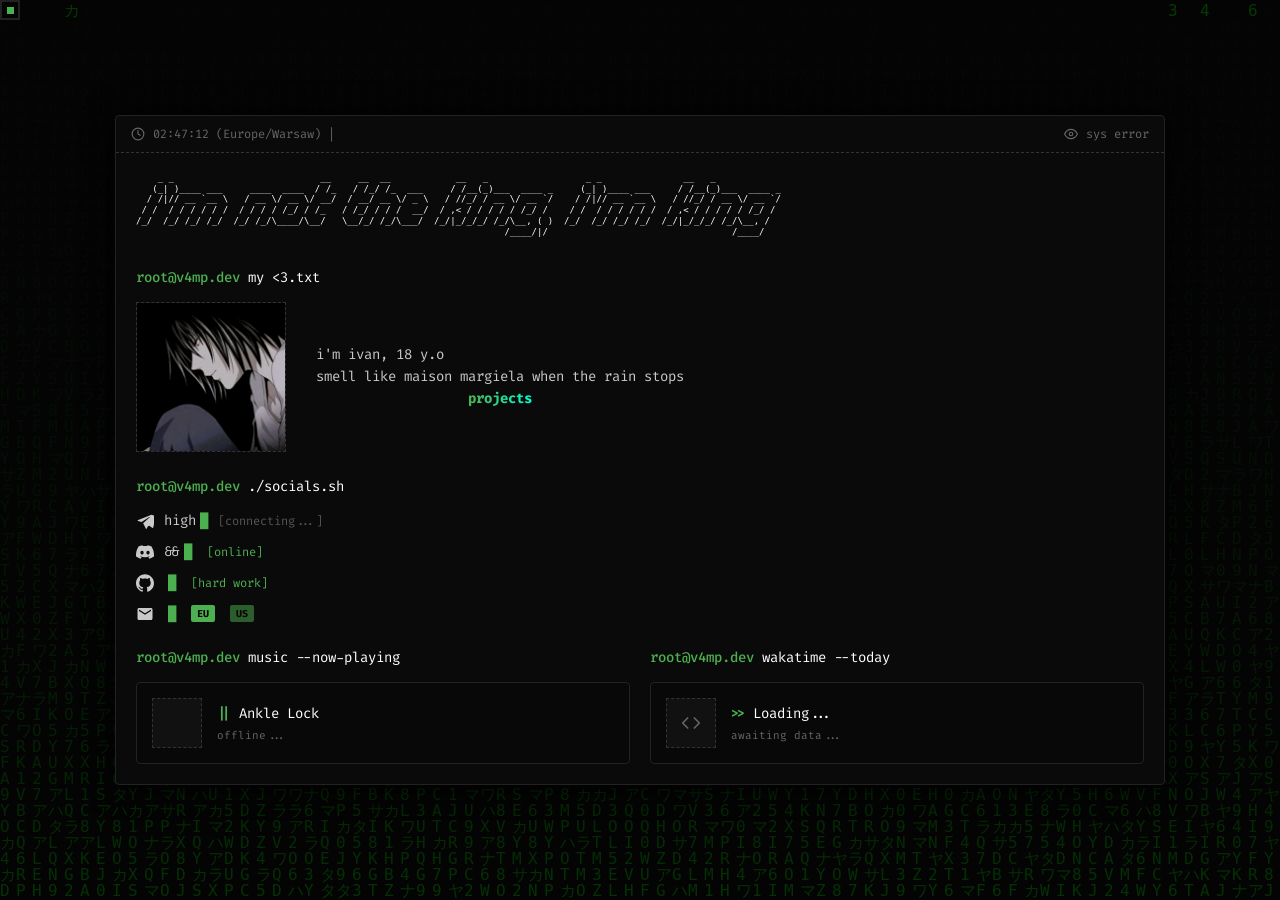
<file: index.html>
<!DOCTYPE html>
<html lang="en">
<head>
    <meta charset="UTF-8">
    <meta name="viewport" content="width=device-width, initial-scale=1.0">
    <title>@v4mp:~</title>
    <link rel="stylesheet" href="style.css">
    <link rel="icon" type="image/png" href="logo.png?v=2">
</head>
<body>
    <canvas id="matrix"></canvas>
    
    <div class="terminal-window">
        <div class="terminal-header">
            <div class="header-item">
                <svg xmlns="http://www.w3.org/2000/svg" width="14" height="14" viewBox="0 0 24 24" fill="none" stroke="currentColor" stroke-width="2" stroke-linecap="round" stroke-linejoin="round">
                    <circle cx="12" cy="12" r="10"></circle>
                    <polyline points="12 6 12 12 16 14"></polyline>
                </svg>
                <span id="clock">00:00:00 (Europe/Warsaw) |</span>
            </div>
            
            <div class="header-item views">
                <svg xmlns="http://www.w3.org/2000/svg" width="14" height="14" viewBox="0 0 24 24" fill="none" stroke="currentColor" stroke-width="2" stroke-linecap="round" stroke-linejoin="round">
                    <path d="M1 12s4-8 11-8 11 8 11 8-4 8-11 8-11-8-11-8z"></path>
                    <circle cx="12" cy="12" r="3"></circle>
                </svg>
                <span id="view-count">...</span>
            </div>
        </div>

        <div class="terminal-body">

            <pre class="ascii-art">
    _ _                           __     __  __            __   _                  _ _               __   _            
   (_| )____ ___     ____  ____  / /_   / /_/ /_  ___     / /__(_)___  ____ _     (_| )____ ___     / /__(_)___  ____ _
  / /|// __ `__ \   / __ \/ __ \/ __/  / __/ __ \/ _ \   / //_/ / __ \/ __ `/    / /|// __ `__ \   / //_/ / __ \/ __ `/
 / /  / / / / / /  / / / / /_/ / /_   / /_/ / / /  __/  / ,< / / / / / /_/ /    / /  / / / / / /  / ,< / / / / / /_/ / 
/_/  /_/ /_/ /_/  /_/ /_/\____/\__/   \__/_/ /_/\___/  /_/|_/_/_/ /_/\__, ( )  /_/  /_/ /_/ /_/  /_/|_/_/_/ /_/\__, /  
                                                                    /____/|/                                  /____/   
            </pre>
            
            <div class="command-line">
                <span class="prompt">root@v4mp.dev</span> <span class="command">my <3.txt</span>
            </div> 
            
            <div class="info-block">
                <div class="image-placeholder">
                    <img src="avatar.png" alt="my profile picture">
                </div>
                <div class="bio-text">
                    i'm ivan, 18 y.o<br>
                    smell like maison margiela when the rain stops<br> 
                    <a href="projects.html" class="projects-title-link">projects</a> 
                </div>
            </div>
            <div class="command-line mt-40">
                <span class="prompt">root@v4mp.dev</span> <span class="command">./socials.sh</span>
            </div>

            <ul class="social-links">
                <li>
                    <a href="https://t.me/fuck4g" target="_blank">
                        <svg xmlns="http://www.w3.org/2000/svg" width="18" height="18" viewBox="0 0 24 24" fill="currentColor">
                            <path d="M20.665 3.717l-17.73 6.837c-1.21.486-1.203 1.161-.222 1.462l4.552 1.42l10.532-6.645c.498-.303.953-.14.579.192l-8.533 7.701h-.002l.002.001l-.122 1.715c.179.035.355.067.531.097l.005-.002l.005.002l2.733 5.447c.202.4.404.8.606 1.2c.202-.4.404-.8.606-1.2l1.55-2.699c.688-.328 1.377-.657 2.065-.985l3.638 2.686c.838.462 1.441.227 1.65-.776l2.991-14.085c.306-1.23-.468-1.797-1.603-1.267z"/>
                        </svg>
                        <span class="type-text">high-tier student</span>
                        <span class="status-online" id="tg-status">[connecting...]</span>
                    </a>
                </li>

                <li>
                    <a href="https://discord.gg/RKdfckR8" target="_blank">
                        <svg xmlns="http://www.w3.org/2000/svg" width="18" height="18" viewBox="0 0 24 24" fill="currentColor">
                            <path d="M20.317 4.37a19.791 19.791 0 0 0-4.885-1.515.074.074 0 0 0-.079.037c-.21.375-.444.864-.608 1.25a18.27 18.27 0 0 0-5.487 0 12.64 12.64 0 0 0-.617-1.25.077.077 0 0 0-.079-.037A19.736 19.736 0 0 0 3.677 4.37a.07.07 0 0 0-.032.027C.533 9.046-.32 13.58.099 18.057a.082.082 0 0 0 .031.057 19.9 19.9 0 0 0 5.993 3.03a.078.078 0 0 0 .084-.028 14.09 14.09 0 0 0 1.226-1.994.076.076 0 0 0-.041-.106 13.107 13.107 0 0 1-1.872-.892.077.077 0 0 1-.008-.128 10.2 10.2 0 0 0 .372-.292.074.074 0 0 1 .077-.01c3.928 1.793 8.18 1.793 12.062 0a.074.074 0 0 1 .078.01c.12.098.246.198.373.292a.077.077 0 0 1-.006.128 12.299 12.299 0 0 1-1.873.892.077.077 0 0 0-.041.106c.36.698.772 1.362 1.225 1.993a.076.076 0 0 0 .084.028 19.839 19.839 0 0 0 6.002-3.03.077.077 0 0 0 .032-.054c.5-5.177-.838-9.674-3.549-13.66a.061.061 0 0 0-.031-.03zM8.02 15.331c-1.18 0-2.157-1.085-2.157-2.419 0-1.333.956-2.419 2.157-2.419 1.21 0 2.176 1.085 2.176 2.419 0 1.333-.966 2.419-2.176 2.419zm7.975 0c-1.18 0-2.157-1.085-2.157-2.419 0-1.333.955-2.419 2.157-2.419 1.21 0 2.176 1.085 2.176 2.419 0 1.333-.966 2.419-2.176 2.419z"/>
                        </svg>
                        <span class="type-text">&&;:/-902</span>
                        <span id="discord-status" class="status-online">[online]</span>
                    </a>
                    <div id="discord-activity" class="discord-activity"></div>
                </li>

                <li>
                    <a href="https://github.com/xyp9r" target="_blank">
                        <svg xmlns="http://www.w3.org/2000/svg" width="18" height="18" viewBox="0 0 24 24" fill="currentColor">
                            <path d="M12 .297c-6.63 0-12 5.373-12 12 0 5.303 3.438 9.8 8.205 11.385.6.113.82-.258.82-.577 0-.285-.01-1.04-.015-2.04-3.338.724-4.042-1.61-4.042-1.61C4.422 18.07 3.633 17.7 3.633 17.7c-1.087-.744.084-.729.084-.729 1.205.084 1.838 1.236 1.838 1.236 1.07 1.835 2.809 1.305 3.495.998.108-.776.417-1.305.76-1.605-2.665-.3-5.466-1.332-5.466-5.93 0-1.31.465-2.38 1.235-3.22-.135-.303-.54-1.523.105-3.176 0 0 1.005-.322 3.3 1.23.96-.267 1.98-.399 3-.405 1.02.006 2.04.138 3 .405 2.28-1.552 3.285-1.23 3.285-1.23.645 1.653.24 2.873.12 3.176.765.84 1.23 1.91 1.23 3.22 0 4.61-2.805 5.625-5.475 5.92.42.36.81 1.096.81 2.22 0 1.606-.015 2.896-.015 3.286 0 .315.21.69.825.57C20.565 22.092 24 17.592 24 12.297c0-6.627-5.373-12-12-12"/>
                        </svg>
                        <span class="type-text">xyp9r</span>
                        <span class="status-online-fake">[hard work]</span>
                    </a>
                </li>

                <li> 
                    <a href="mailto:sirenko.ivan77@gmail.com" id="email-link">
                        <svg xmlns="http://www.w3.org/2000/svg" width="18" height="18" viewBox="0 0 24 24" fill="currentColor">
                           <path d="M20 4H4c-1.1 0-1.99.9-1.99 2L2 18c0 1.1.9 2 2 2h16c1.1 0 2-.9 2-2V6c0-1.1-.9-2-2-2zm0 4l-8 5-8-5V6l8 5 8-5v2z"/>
                        </svg>
                        <span id="email-text" class="type-text">i@v4mp.eu</span>
                        <span class="badge" id="badge-eu" onclick="switchEmail('eu', event)">eu</span>
                        <span class="badge" id="badge-us" style="opacity: 0.5;" onclick="switchEmail('us', event)">us</span>
                    </a>
                </li>
            </ul>

            <div class="status-blocks mt-40">
                
                <div class="status-panel">
                    <div class="command-line">
                        <span class="prompt">root@v4mp.dev</span> <span class="command">music --now-playing</span>
                    </div>
                    
                    <div class="panel-box">
                        <div class="album-cover"></div>
                        <div class="track-info">
                            <div class="track-name">
                                <span class="green-bars">||</span> Ankle Lock
                            </div>
                            <div class="track-artist">
                                by Lancey Foux, Fimiguerrero...
                            </div>
                        </div>
                    </div>
                </div>

                <div class="status-panel">
                    <div class="command-line">
                        <span class="prompt">root@v4mp.dev</span> <span class="command">wakatime --today</span>
                    </div>
                    
                    <div class="panel-box">
                        <div class="wakatime-icon">
                            <svg xmlns="http://www.w3.org/2000/svg" width="20" height="20" viewBox="0 0 24 24" fill="none" stroke="currentColor" stroke-width="2" stroke-linecap="round" stroke-linejoin="round">
                                <polyline points="16 18 22 12 16 6"></polyline>
                                <polyline points="8 6 2 12 8 18"></polyline>
                            </svg>
                        </div>
                        <div class="wakatime-info">
                            <div class="waka-time">
                                <span class="green-bars">>></span> <span id="waka-hours">Loading...</span>
                            </div>
                            <div class="waka-lang" id="waka-languages">
                                awaiting data...
                            </div>
                        </div>
                    </div>
                </div>

            </div>
            <div id="custom-menu" class="custom-menu">
                <div class="menu-header">
                    <span class="prompt">root@v4mp.dev</span> :~$ context-menu </div>
                    <ul class="menu-list">
                        <li onclick="menuAction('copy')" id="menu-copy"><span class="green-arrow">▶</span> Copy</li>
                        <li onclick="menuAction('selectAll')"><span class="green-arrow">▶</span> Select all</li>
                        <li onclick="menuAction('reload')"><span class="green-arrow">▶</span> Reload</li>
                    </ul>
                    <div class="menu-footer">
                        ESC | Close
                    </div>
                </div>
     <script src="script.js"></script>
     <script src="magic.js"></script>                                        
</body>
</html>
</file>
<file: style.css>
/* ---	 1. ШРИФТ И СБРОС МУСОРА --- */
/* Подключаем хакерский моноширинный шрифт Fira Code от Google */
@import url('https://fonts.googleapis.com/css2?family=Fira+Code:wght@400;500&display=swap');

* {
	margin: 0;
	padding: 0;
	box-sizing: border-box;
	cursor: none !important;
}

/* --- 2. ГЛАВНЫЙ ФОН ---*/
body {
	background-color: #050505; /* Глубокий черный */
	color: #c9c9c9; /* Тускло белый текст, чтобы не резало глаза */
	font-family: 'Fira Code', monospace; /* Применяем шрифт ко всему */

	/* ставим терминал по центру */
	display: flex;
	justify-content: center;
	align-items: center;
	min-height: 100vh;
}

a, .email-btn, .menu-list li {
	cursor: pointer;
}

/* эффект матрицы */

#matrix {
	position: fixed;
	top: 0;
	left: 0;
	width: 100vw;
	height: 100vh;
	z-index: -1;
	opacity: 0.20;
	pointer-events: none;
}

/* --- 3. сама коробка терминала ---*/
.terminal-window {
	width: 95%;
	max-width: 1050px; /* Ограничиваем ширину */
	background-color: #0a0a0a; /* цвет суть светлее фона */
	border: 1px solid #222; /* строгая едва заметная рамка */
	border-radius: 4px; /* чуть скругляем углы */
	box-shadow: 0 0 30px rgba(0, 0, 0, 0.9); /* жесткая тень возле окна */
}

/* --- 4. ВЕРХНЯЯ ПАРЕЛЬ (ЧАСЫ И ГЛАЗ) ---*/
.terminal-header {
	display: flex;
	justify-content: space-between; /* Часы влево глаз вправо*/
	padding: 10px 15px;
	border-bottom: 1px dashed #333; /* панковская линия снизу */
	font-size: 12px;
	color: #666;
}

.header-item {
	display: flex;
	align-items: center;
	gap: 8px;
}

/* --- 5. ВНУТРЯНКА И ТЕКСТ --- */
.terminal-body {
	padding: 20px;
}

/* мой огромный текст */
.ascii-art {
	color: #fff;
	font-size: 9px;
	line-height: 1.2;
	margin-bottom: 20px;
	overflow-x: auto;
}

.command-line {
	margin-bottom: 15px;
	font-size: 14px;
}

.prompt {
	color: #4caf50;
	font-weight: 500;
}

.command {
	color: #fff;
}

/* --- 6. БЛОК С ФОТКОЙ И БИО --- */
.info-block {
	display: flex;
	gap: 30px;
	align-items: center;
}

.image-placeholder {
	width: 150px;
	height: 150px;
	background-color: #111;
	border: 1px dashed #333;
	display: flex;
	justify-content: center;
	align-items: center;
	font-size: 10px;
	color: #444;
	overflow: hidden;
	flex-shring: 0;
}

.image-placeholder img {
	width: 100%;
	height: 100%;
	object-fit: cover;
	filter: grayscale(30%) contrast(110%);
	transition: all 0.3s ease;
}

.image-placeholder img:hover {
	filter: grayscale(0%) contrast(100%);
}

.bio-text {
	line-height: 1.6;
	font-size: 14px;
}

.projects-title-link {
	display: block; /* Превращаем ссылку в отдельный блок, чтобы на новую строку */
	width: fit-content;
	margin: 0px auto 0;
	font-size: 14px;
	font-weight: bold;
	text-decoration: none;

	/* Градиент */
	background: linear-gradient(270deg, #4caf50, #00ffcc, #4caf50);
	background-size: 200% 200%;
	-webkit-background-clip: text;
	-webkit-text-fill-color: transparent;
	animation: gradientGlow 3s ease infinite;

	/* плавность при наведении */
	transition: transform 0.2s ease, filter 0.2s ease;
}

.projects-title-link:hover {
	transform: scale(1.05);
	filther: drop-shadow(0 0 5px rgba(76, 175, 80, 0.5));
}

@keyframes gradientGlow {
	0% { background-position: 0% 50%; }
	50% { background-position: 100% 0%; }
	100% { background-position: 0% 50%; }
}

/* --- 7. СОЦИАЛЬНЫЕ СЕТИ ---*/

.mt-40 {
	margin-top: 25px;
}

.social-links {
	list-style: none; /* Убираем уебищные точки */
	display: flex;
	flex-direction: column;
	gap: 12px;
}

.social-links a {
	text-decoration: none; /* убираем подчеркивание */
	color: #c9c9c9;
	display: flex;
	align-items: center;
	gap: 10px;
	font-size: 14px;
	transition: all 0.2s ease; /* Плавная анимация при наведении */
	width: fit-content;
}

.social-links a:hover {
	color: #fff;
	text-shadow: 0 0 8px rgba(255, 255, 255, 0.4); /* легкое свечение */
}

.status-online {
	color: #4caf50;
	font-size: 12px;
	margin-left: 5px;
}

#discord-status {
	font-size: 12px !important;
	margin-left: 5px;
	font-weight: normal;
	transition: color 0.3s ease;
}

.discord-activity {
	display: none;
	font-size: 11px;
	color: #888;
	margin-top: 5px;
	margin-left: 28px;
}

.discord-activity .green-arrow {
	color: #4caf50;
	margin-right: 4px;
	font-size: 9px;
}

.status-online-fake {
	color: #4caf50;
	font-size: 12px;
	margin-left: 5px;
}

.badge {
	background-color: #4caf50;
	color: #000;
	padding: 2px 6px;
	border-radius: 2px;
	font-size: 10px;
	font-weight: bold;
	margin-left: 5px;
	text-transform: uppercase;
	transition: opacity 0.3s ease;
}

.badge:hover {
	opacity: 0.8 !important;
}

/* --- 8. БЛОКИ СПОТИФАЙ И АКТИВНОСТЬ --- */
.status-blocks {
	display: flex;
	gap: 20px;
	width: 100%;
}

.status-panel {
	flex: 1;
	display: flex;
	flex-direction: column;
}

/* Рамочки внутри блоков */
.panel-box {
	border: 1px solid #222;
	border-radius: 4px;
	padding: 15px;
	display: flex;
	align-items: center;
	gap: 15px;
	background-color: #080808;
	min-height: 80px;
}

/* Квадрат для обложки трека */
.album-cover, .game-cover {
	width: 50px;
	height: 50px;
	background-color: #111;
	border: 1px dashed #333;
	flex-shrink: 0;
}

.track-info {
	display: flex;
	flex-direction: column;
	gap: 5px;
}

.track-name {
	color: #fff;
	font-size: 14px;
	display: flex;
	align-items: center;
	gap: 8px;
}

.green-bars {
	color: #4caf50;
	font-weight: bold;
	font-size: 12px;
}

.track-artist {
	color: #666;
	font-size: 11px;
}

.game.info {
	color: #666;
	font-size: 13px;
}

/* --- 9. АНИМАЦИИ И СПОТИФАЙ --- */
.album-cover {
	background-size: cover;
	background-position: center;
	border: 1px dashed #333;
}

/* Анимация пульсации для играющего трека */
@keyframes blink {
	0%, 100% { opacity: 1; }
	50% { opacity: 0.3; }
}

.is-playing .green-bars {
	color: #4caf50;
	animation: blink 1.2s infinite;
}

.is-paused .green-bars {
	color: #555;
	animation: none;
}

/* --- 10. WAKATIME БЛОК --- */

.wakatime-icon {
	width: 50px;
	height: 50px;
	background-color: #111;
	border: 1px dashed #333;
	flex-shrink: 0;
	display: flex;
	justify-content: center;
	align-items: center;
	color: #666;
	transition: all 0.5s ease; 
}

.wakatime-icon.active-mode {
	color: #4caf50;
	border-color: #4caf50;
	box-shadow: 0 0 15px rbga(76, 175, 80, 0.4);
	background-color: rgba(76, 175, 80, 0.05);
}

.wakatime-info {
	display: flex;
	flex-direction: column;
	gap: 5px;
}

.waka-time {
	color: #fff;
	font-size: 14px;
	display: flex;
	align-items: center;
	gap: 8px;
}

.waka-lang {
	color: #666;
	font-size: 11px;
}

/* --- 11. КАСТОМНОЕ МЕНЮ --- */
.custom-menu {
	position: fixed;
	background-color: #050505;
	border: 1px solid #333;
	width: 260px;
	z-index: 9999;
	display: none;
	box-shadow: 0 0 20px rgba(0, 0, 0, 0.9);
}

.menu-header {
	padding: 12px 15px;
	border-bottom: 1px solid #333;
	font-size: 13px;
	color: #fff;
}

.menu-list {
	list-style: none;
	display: flex;
	flex-direction: column;
	padding: 5px 0;
}

.menu-list li {
	padding: 12px 15px;
	color: #888;
	font-size: 14px;
	display: flex;
	align-items: center;
	gap: 12px;
	border-bottom: 1px solid #111;
	transition: all 0.2s ease;
}

.menu-list li:hover {
	color: #c9c9c9;
	background-color: #111;
}

.green-arrow {
	color: #4caf50;
	font-size: 10px;
}

.disabled-item {
	color: #333 !important;
	pointer-events: none;
}

.disabled-item .green-arrow {
	color: #333 !important;
}

.menu-footer {
	padding: 8px 15px;
	border-top: 1px solid #333;
	font-size: 11px;
	color: #555;
	background-color: #0a0a0a;
}

.container {
	width: 95%;
	max-width: 800px;
	margin: 40px auto; /* Добавили отступ сверху и снизу, чтобы окно не прилипало к краям экрана */
	padding: 30px; /* Внутренний отступ от рамки до текста */

	/* рамка блока */
	border: 1px solid #333;
	border-radius: 10px; /* скругляем углы */

	background-color: #0a0a0a;
	box-shadow: 0 0 30px rgba(0, 0, 0, 0.8);
	box-sizing: border-box;
}

/* 12. Адаптация под мобилки */
@media (max-width: 768px) {
	/* 1. Фиксим терминал: делаем отступы меньше, чтобы сэкономить место */
	.terminal-window {
		width: 95%;
		padding: 15px;
	}

	/* Уменьшаем большой текст */
	.ascii-art {
		font-size: 4.1px;
		overflow-x: auto;
	}

	.info-block {
		gap: 15px;
	}

	.image-placeholder {
		width: 350px;
		height: 140px;
	}

	/* 3. Ставим блоки Spotify и WakaTime друг под друга */
	.status-blocks {
		flex-direction: column !important;
		gap: 15px;
	}

	/* Сами карточки растягиваем на всю ширину мобилки */
	.status-panel {
		width: 100% !important;
		box-sizing: border-box;
	}

	body {
		overflow-x: hidden;
	}

	.social-links li a {
		display: flex;
		align-items: center;
		justify-content: flex-start;
		gap: 8px;
		white-space: nowrap;
	}

	#tg-status {
		font-size: 12px;
		margin-left: 0;
		flex-shrink: 1;
		overflow: hidden;
	}

	.v4mp-cursor, .cursor-trail {
		display: none !important;
	}

	html, body, *, *::before, *::after {
		cursor: auto !important;
	}
}

/* --- КАРТОЧКИ ПРОЕКТОВ (projects.html) --- */

.project-card {
	width: 100%;
	border: 1px solid #555;
	padding: 15px;
	border-radius: 6px;
	margin-bottom: 15px;
	background: rgba(5, 5, 5, 0.6);
	box-shadow: 0 4px 15px rgba(0, 0, 0, 0.4);
	transition: border-color 0.3s ease, transform 0.3s ease;
	text-align: left;
	box-sizing: border-box; /* Чтобы рамки не вылазили за экран */
}

.project-card:hover {
	border-color: #4caf50;
	transform: translateY(-2px);
	box-shadow: 0 4px 15px rgba(76, 175, 80, 0.15);
}

.project-header {
	display: flex;
	justify-content: space-between;
	align-items: center;
	margin-bottom: 8px;
}

.project-name {
	color: #fff;
	text-decoration: none;
	font-weight: bold;
	font-size: 14px;
	transition: color 0.3s ease;
}

.projects-name:hover {
	color: #4caf50;
}

.project-year {
	color: #555;
	font-size: 12px;
}

.project-desc {
	color: #888;
	font-size: 12px;
	margin-bottom: 15px;
}

.project-tags {
	display: flex;
	flex-wrap: wrap;
	gap: 8px;
}

.tag {
	background: #111;
	color: #777;
	padding: 3px 8px;
	border-radius: 4px;
	font-size: 10px;
	border: 1px solid #222;
}

/* --- Стили для статуса Telegram --- */
#tg-status.online {
	color: #4caf50;
	font-size: 12px;
}

#tg-status.offline {
	color: rgb(85, 85, 85);;
	font-size: 12px;
}

/* --- ЭФФЕКТ ПЕЧАТАЮЩЕГОСЯ ТЕКСТА И КУРСОР --- */

.typing-cursor::after {
	content: '█';
	display: inline-block;
	margin-left: 4px;
	color: #4caf50;
	animation: blink 1s step-end infinite;
}

@keyframes blink {
	0% 100% { opacity: 1; }
	50% { opacity: 0; }
}

/* ЭКВАЛАЙЗЕР ДЛЯ ПЛЕЕРА */

.equalizer {
	display: inline-flex;
	align-items: flex-end;
	gap: 2px;
	height: 12px;
}

.equalizer .bar {
	width: 3px;
	background-color: #555; /* серый цвет когда музыка на паузе */
	border-radius: 1px;
	transform-origin: bottom;
}

.is-playing .equalizer .bar {
	background-color: #4caf50;
	animation: bounce 1s infinite ease-in-out;
}

.is-playing .equalizer .bar1 { height: 60%; animation-delay: 0.1s; }
.is-playing .equalizer .bar2 { height: 100%; animation-delay: 0.3s; }
.is-playing .equalizer .bar3 { height: 80%; animation-delay: 0s; }

.is-paused .equalizer .bar {
	height: 30%;
	animation: none;
}

@keyframes bounce {
	0%, 100% { transform: scaleY(0.4); }
	50% { transform: scaleY(1); }
}

/* --- УБИВАЕМ СИСТЕМНЫЙ КУРСОР ---*/
html, body, *, *::before, *::after {
	cursor: none !important;
}

/* --- НОВЫЙ ЖИВОЙ КУРСОР --- */
.v4mp-cursor {
	position: fixed;
	top: 0;
	left: 0;
	width: 20px;
	height: 20px;
	border: 2px solid #222;
	pointer-events: none; /* Пропускает клики скрозь себя */
	z-index: 999999;
	display: flex;
	justify-content: center;
	align-items: center;
	will-change: transform;
	transition: box-shadow 0.3s ease; /* плавное включение неона */
}

/* Зеленая точка внутри */
.v4mp-cursor::after {
	content: '';
	width: 7px;
	height: 7px;
	background-color: #4caf50;
}

/* Неоновая пульсация при наведении */
.v4mp-cursor.neon-pulse {
	animation: cursorPulse 1.2s infinite alternate ease-in-out;
}

/* сама анимация свечения */
@keyframes cursorPulse {
	0% {
		box-shadow: 0 0 4px rgba(76, 175, 80, 0.4);
	}
	100% {
		box-shadow: 0 0 14px rgba(76, 175, 80, 0.9), 0 0 4px rgba(76, 175, 80, 0.4) inset;
	}
}

/* --- СЛЕД ОТ КУРСОРА --- */
.cursor-trail {
	position: fixed;
	width: 6px;
	height: 6px;
	background-color: #4caf50;
	pointer-events: none; /* чтобы клики проходили насквозь */
	z-index: 999998;
	box-shadow: 0 0 5px #4caf50; /* легкий неон */
	/* анимация исчезновения и уменьшения за 0.4 секунды */
	animation: fadeTrail 0.4s ease-out forwards;
}

@keyframes fadeTrail {
	0% { opacity: 0.8; transform: scale(1);}
	100% { opacity: 0; transform: scale(0); }
}
</file>
